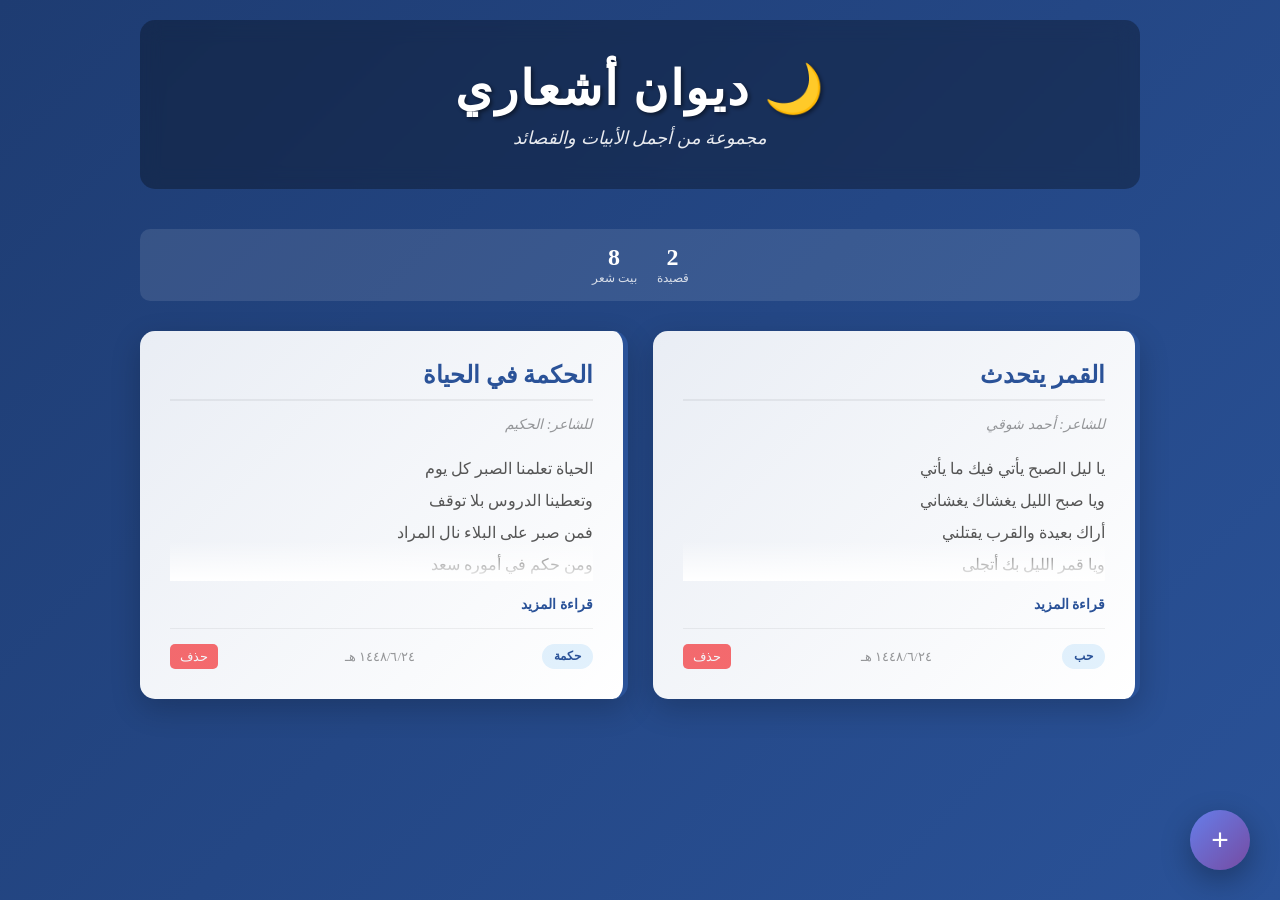
<file: index.html>
<!DOCTYPE html>
<html lang="ar" dir="rtl">
<head>
    <meta charset="UTF-8">
    <meta name="viewport" content="width=device-width, initial-scale=1.0">
    <title>ديوان الأشعار</title>
    <style>
        * {
            margin: 0;
            padding: 0;
            box-sizing: border-box;
        }

        body {
            font-family: 'Droid Arabic Naskh', 'Traditional Arabic', serif;
            background: linear-gradient(135deg, #1e3c72 0%, #2a5298 100%);
            color: #333;
            min-height: 100vh;
            padding: 20px;
        }

        .container {
            max-width: 1000px;
            margin: 0 auto;
        }

        header {
            text-align: center;
            color: white;
            margin-bottom: 40px;
            padding: 40px 20px;
            background: rgba(0, 0, 0, 0.3);
            border-radius: 15px;
            backdrop-filter: blur(10px);
        }

        header h1 {
            font-size: 48px;
            margin-bottom: 10px;
            text-shadow: 2px 2px 4px rgba(0, 0, 0, 0.5);
            letter-spacing: 2px;
        }

        header p {
            font-size: 18px;
            opacity: 0.9;
            font-style: italic;
        }

        .poems-grid {
            display: grid;
            grid-template-columns: repeat(auto-fill, minmax(320px, 1fr));
            gap: 25px;
            margin-bottom: 40px;
        }

        .poem-card {
            background: white;
            border-radius: 15px;
            padding: 30px;
            box-shadow: 0 10px 30px rgba(0, 0, 0, 0.2);
            transition: all 0.3s ease;
            border-right: 5px solid #2a5298;
            cursor: pointer;
            position: relative;
            overflow: hidden;
        }

        .poem-card::before {
            content: '';
            position: absolute;
            top: 0;
            right: 0;
            width: 100%;
            height: 100%;
            background: linear-gradient(135deg, rgba(42, 82, 152, 0.1) 0%, rgba(42, 82, 152, 0) 100%);
            pointer-events: none;
        }

        .poem-card:hover {
            transform: translateY(-10px);
            box-shadow: 0 20px 50px rgba(0, 0, 0, 0.3);
            border-right-color: #ff6b6b;
        }

        .poem-title {
            font-size: 24px;
            color: #2a5298;
            margin-bottom: 15px;
            font-weight: bold;
            border-bottom: 2px solid #f0f0f0;
            padding-bottom: 10px;
        }

        .poem-poet {
            color: #999;
            font-size: 14px;
            margin-bottom: 20px;
            font-style: italic;
        }

        .poem-content {
            line-height: 2;
            font-size: 16px;
            color: #555;
            text-align: right;
            margin-bottom: 15px;
            max-height: 200px;
            overflow: hidden;
            position: relative;
        }

        .poem-content.expanded {
            max-height: none;
        }

        .poem-content::after {
            content: '';
            position: absolute;
            bottom: 0;
            right: 0;
            left: 0;
            height: 40px;
            background: linear-gradient(transparent, white);
            pointer-events: none;
        }

        .poem-content.expanded::after {
            display: none;
        }

        .read-more {
            color: #2a5298;
            cursor: pointer;
            font-weight: bold;
            font-size: 14px;
            margin-top: 10px;
            transition: color 0.3s ease;
        }

        .read-more:hover {
            color: #ff6b6b;
        }

        .poem-meta {
            display: flex;
            justify-content: space-between;
            align-items: center;
            margin-top: 15px;
            padding-top: 15px;
            border-top: 1px solid #f0f0f0;
            font-size: 13px;
            color: #999;
        }

        .poem-category {
            display: inline-block;
            background: #e3f2fd;
            color: #2a5298;
            padding: 5px 12px;
            border-radius: 20px;
            font-size: 12px;
            font-weight: bold;
        }

        .add-poem-btn {
            position: fixed;
            bottom: 30px;
            right: 30px;
            width: 60px;
            height: 60px;
            background: linear-gradient(135deg, #667eea 0%, #764ba2 100%);
            color: white;
            border: none;
            border-radius: 50%;
            font-size: 30px;
            cursor: pointer;
            box-shadow: 0 10px 30px rgba(0, 0, 0, 0.3);
            transition: all 0.3s ease;
            display: flex;
            align-items: center;
            justify-content: center;
        }

        .add-poem-btn:hover {
            transform: scale(1.1);
            box-shadow: 0 15px 40px rgba(0, 0, 0, 0.4);
        }

        .modal {
            display: none;
            position: fixed;
            top: 0;
            left: 0;
            width: 100%;
            height: 100%;
            background: rgba(0, 0, 0, 0.7);
            z-index: 1000;
            align-items: center;
            justify-content: center;
            backdrop-filter: blur(5px);
        }

        .modal.active {
            display: flex;
        }

        .modal-content {
            background: white;
            border-radius: 15px;
            padding: 40px;
            max-width: 600px;
            width: 90%;
            box-shadow: 0 20px 60px rgba(0, 0, 0, 0.3);
            max-height: 80vh;
            overflow-y: auto;
        }

        .modal-header {
            font-size: 28px;
            color: #2a5298;
            margin-bottom: 25px;
            border-bottom: 2px solid #f0f0f0;
            padding-bottom: 15px;
            display: flex;
            justify-content: space-between;
            align-items: center;
        }

        .close-btn {
            background: none;
            border: none;
            font-size: 28px;
            color: #999;
            cursor: pointer;
            transition: color 0.3s ease;
        }

        .close-btn:hover {
            color: #ff6b6b;
        }

        .form-group {
            margin-bottom: 20px;
            text-align: right;
        }

        .form-group label {
            display: block;
            margin-bottom: 8px;
            color: #333;
            font-weight: bold;
            font-size: 14px;
        }

        .form-group input,
        .form-group textarea,
        .form-group select {
            width: 100%;
            padding: 12px;
            border: 2px solid #e0e0e0;
            border-radius: 8px;
            font-family: 'Droid Arabic Naskh', 'Traditional Arabic', serif;
            font-size: 14px;
            transition: border-color 0.3s ease;
        }

        .form-group input:focus,
        .form-group textarea:focus,
        .form-group select:focus {
            outline: none;
            border-color: #2a5298;
            box-shadow: 0 0 0 3px rgba(42, 82, 152, 0.1);
        }

        .form-group textarea {
            resize: vertical;
            min-height: 150px;
        }

        .form-buttons {
            display: flex;
            gap: 10px;
            margin-top: 30px;
        }

        .btn {
            flex: 1;
            padding: 12px 20px;
            border: none;
            border-radius: 8px;
            font-size: 16px;
            font-weight: bold;
            cursor: pointer;
            transition: all 0.3s ease;
            font-family: 'Droid Arabic Naskh', 'Traditional Arabic', serif;
        }

        .btn-save {
            background: linear-gradient(135deg, #667eea 0%, #764ba2 100%);
            color: white;
        }

        .btn-save:hover {
            transform: translateY(-2px);
            box-shadow: 0 10px 25px rgba(102, 126, 234, 0.4);
        }

        .btn-cancel {
            background: #e0e0e0;
            color: #333;
        }

        .btn-cancel:hover {
            background: #d0d0d0;
        }

        .empty-state {
            text-align: center;
            padding: 60px 20px;
            color: white;
        }

        .empty-state h2 {
            font-size: 32px;
            margin-bottom: 15px;
        }

        .empty-state p {
            font-size: 18px;
            opacity: 0.8;
        }

        @media (max-width: 768px) {
            header h1 {
                font-size: 32px;
            }

            .poems-grid {
                grid-template-columns: 1fr;
                gap: 20px;
            }

            .add-poem-btn {
                bottom: 20px;
                right: 20px;
                width: 50px;
                height: 50px;
                font-size: 24px;
            }

            .modal-content {
                padding: 25px;
            }
        }

        .stats {
            background: rgba(255, 255, 255, 0.1);
            border-radius: 10px;
            padding: 15px;
            display: flex;
            gap: 20px;
            margin-bottom: 30px;
            justify-content: center;
            flex-wrap: wrap;
        }

        .stat-item {
            color: white;
            text-align: center;
        }

        .stat-number {
            font-size: 24px;
            font-weight: bold;
        }

        .stat-label {
            font-size: 12px;
            opacity: 0.8;
        }
    </style>
</head>
<body>
    <div class="container">
        <header>
            <h1>🌙 ديوان أشعاري</h1>
            <p>مجموعة من أجمل الأبيات والقصائد</p>
        </header>

        <div class="stats">
            <div class="stat-item">
                <div class="stat-number" id="poemCount">0</div>
                <div class="stat-label">قصيدة</div>
            </div>
            <div class="stat-item">
                <div class="stat-number" id="verseCount">0</div>
                <div class="stat-label">بيت شعر</div>
            </div>
        </div>

        <div class="poems-grid" id="poemsGrid">
            <!-- القصائد ستظهر هنا -->
        </div>

        <div class="empty-state" id="emptyState" style="display: none;">
            <h2>لا توجد قصائد بعد</h2>
            <p>اضغط على الزر (+) لإضافة أول قصيدة</p>
        </div>
    </div>

    <button class="add-poem-btn" onclick="openModal()">+</button>

    <div class="modal" id="poemModal">
        <div class="modal-content">
            <div class="modal-header">
                <button class="close-btn" onclick="closeModal()">×</button>
                <span>إضافة قصيدة جديدة</span>
            </div>

            <div class="form-group">
                <label>عنوان القصيدة</label>
                <input type="text" id="poemTitle" placeholder="أدخل عنوان القصيدة">
            </div>

            <div class="form-group">
                <label>الشاعر</label>
                <input type="text" id="poemAuthor" placeholder="أدخل اسم الشاعر">
            </div>

            <div class="form-group">
                <label>النوع</label>
                <select id="poemCategory">
                    <option value="حب">حب</option>
                    <option value="فخر">فخر</option>
                    <option value="حكمة">حكمة</option>
                    <option value="حنين">حنين</option>
                    <option value="أخرى">أخرى</option>
                </select>
            </div>

            <div class="form-group">
                <label>متن القصيدة</label>
                <textarea id="poemContent" placeholder="أدخل متن القصيدة (كل بيت في سطر منفصل)"></textarea>
            </div>

            <div class="form-buttons">
                <button class="btn btn-save" onclick="savePoem()">حفظ القصيدة</button>
                <button class="btn btn-cancel" onclick="closeModal()">إلغاء</button>
            </div>
        </div>
    </div>

    <script>
        // تحميل القصائد من LocalStorage
        function loadPoems() {
            const poems = JSON.parse(localStorage.getItem('poems')) || [];
            return poems;
        }

        // حفظ القصائد في LocalStorage
        function savePoems(poems) {
            localStorage.setItem('poems', JSON.stringify(poems));
        }

        // إضافة قصيدة جديدة
        function savePoem() {
            const title = document.getElementById('poemTitle').value.trim();
            const author = document.getElementById('poemAuthor').value.trim();
            const category = document.getElementById('poemCategory').value;
            const content = document.getElementById('poemContent').value.trim();

            if (!title || !author || !content) {
                alert('الرجاء ملء جميع الحقول');
                return;
            }

            const poem = {
                id: Date.now(),
                title,
                author,
                category,
                content,
                date: new Date().toLocaleDateString('ar-SA')
            };

            const poems = loadPoems();
            poems.unshift(poem);
            savePoems(poems);

            clearForm();
            closeModal();
            displayPoems();
        }

        // عرض جميع القصائد
        function displayPoems() {
            const poems = loadPoems();
            const grid = document.getElementById('poemsGrid');
            const emptyState = document.getElementById('emptyState');

            if (poems.length === 0) {
                grid.innerHTML = '';
                emptyState.style.display = 'block';
                updateStats(0, 0);
                return;
            }

            emptyState.style.display = 'none';
            grid.innerHTML = poems.map(poem => `
                <div class="poem-card">
                    <div class="poem-title">${poem.title}</div>
                    <div class="poem-poet">للشاعر: ${poem.author}</div>
                    <div class="poem-content" id="content-${poem.id}">
                        ${poem.content.split('\n').map(line => `<div>${line}</div>`).join('')}
                    </div>
                    <div class="read-more" onclick="toggleReadMore(${poem.id})">قراءة المزيد</div>
                    <div class="poem-meta">
                        <span class="poem-category">${poem.category}</span>
                        <span>${poem.date}</span>
                        <button style="background: #ff6b6b; color: white; border: none; padding: 5px 10px; border-radius: 5px; cursor: pointer;" onclick="deletePoem(${poem.id})">حذف</button>
                    </div>
                </div>
            `).join('');

            // تحديث الإحصائيات
            const totalVerses = poems.reduce((sum, p) => sum + p.content.split('\n').filter(l => l.trim()).length, 0);
            updateStats(poems.length, totalVerses);
        }

        // تبديل قراءة المزيد
        function toggleReadMore(poemId) {
            const content = document.getElementById(`content-${poemId}`);
            content.classList.toggle('expanded');
            event.target.textContent = content.classList.contains('expanded') ? 'إخفاء' : 'قراءة المزيد';
        }

        // حذف قصيدة
        function deletePoem(poemId) {
            if (confirm('هل تريد حذف هذه القصيدة؟')) {
                let poems = loadPoems();
                poems = poems.filter(p => p.id !== poemId);
                savePoems(poems);
                displayPoems();
            }
        }

        // فتح النموذج
        function openModal() {
            document.getElementById('poemModal').classList.add('active');
        }

        // إغلاق النموذج
        function closeModal() {
            document.getElementById('poemModal').classList.remove('active');
            clearForm();
        }

        // مسح النموذج
        function clearForm() {
            document.getElementById('poemTitle').value = '';
            document.getElementById('poemAuthor').value = '';
            document.getElementById('poemContent').value = '';
            document.getElementById('poemCategory').value = 'حب';
        }

        // تحديث الإحصائيات
        function updateStats(poemCount, verseCount) {
            document.getElementById('poemCount').textContent = poemCount;
            document.getElementById('verseCount').textContent = verseCount;
        }

        // إغلاق النموذج عند الضغط خارجه
        document.getElementById('poemModal').addEventListener('click', (e) => {
            if (e.target.id === 'poemModal') {
                closeModal();
            }
        });

        // تحميل القصائد عند فتح الصفحة
        displayPoems();

        // إضافة بعض القصائد التجريبية
        function addSamplePoems() {
            const samples = [
                {
                    title: 'القمر يتحدث',
                    author: 'أحمد شوقي',
                    category: 'حب',
                    content: 'يا ليل الصبح يأتي فيك ما يأتي\nويا صبح الليل يغشاك يغشاني\nأراك بعيدة والقرب يقتلني\nويا قمر الليل بك أتجلى'
                },
                {
                    title: 'الحكمة في الحياة',
                    author: 'الحكيم',
                    category: 'حكمة',
                    content: 'الحياة تعلمنا الصبر كل يوم\nوتعطينا الدروس بلا توقف\nفمن صبر على البلاء نال المراد\nومن حكم في أموره سعد'
                }
            ];

            let poems = loadPoems();
            if (poems.length === 0) {
                samples.forEach(sample => {
                    poems.push({
                        id: Date.now() + Math.random(),
                        ...sample,
                        date: new Date().toLocaleDateString('ar-SA')
                    });
                });
                savePoems(poems);
                displayPoems();
            }
        }

        // إضافة النماذج التجريبية عند أول زيارة
        addSamplePoems();
    </script>
</body>
</html>
</file>
